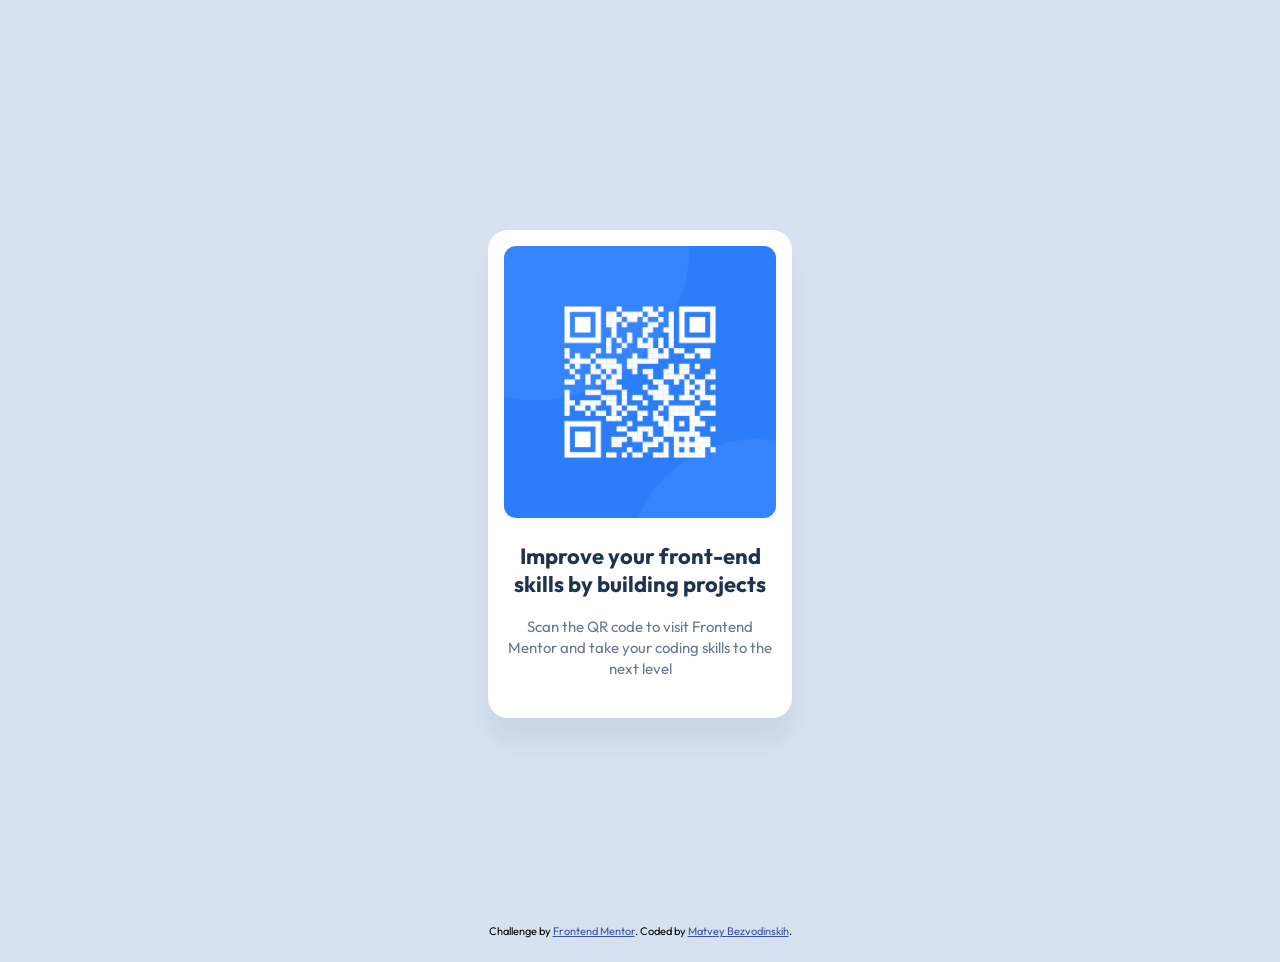
<file: index.html>
<!DOCTYPE html>
<html lang="en">

<head>
  <meta charset="UTF-8">
  <meta name="viewport" content="width=device-width, initial-scale=1.0">
  <!-- displays site properly based on user's device -->
  <link rel="icon" type="image/png" sizes="32x32" href="./images/favicon-32x32.png">
  <link rel="stylesheet" href="style.css">
  <title>Frontend Mentor | QR code component</title>
  <!-- Feel free to remove these styles or customise in your own stylesheet 👍 -->
</head>

<body>
  <main class="page-main">
    <article class="qr-card">
      <img src="images/image-qr-code.png" alt="QR code to visit Frontend Mentor website" class="qr-card__imge">
      <h1 class="qr-card__title">Improve your front-end skills by building projects
      </h1>
      <p class="qr-card__paragraph">Scan the QR code to visit Frontend Mentor and take your coding skills to the next level
      </p>
    </article>
  </main>
  <footer class="attribution">
    Challenge by <a href="https://www.frontendmentor.io?ref=challenge">Frontend Mentor</a>.
    Coded by <a href="https://www.frontendmentor.io/profile/matvejbezvodinskih642-create">Matvey Bezvodinskih</a>.
  </footer>

</body>

</html>
</file>
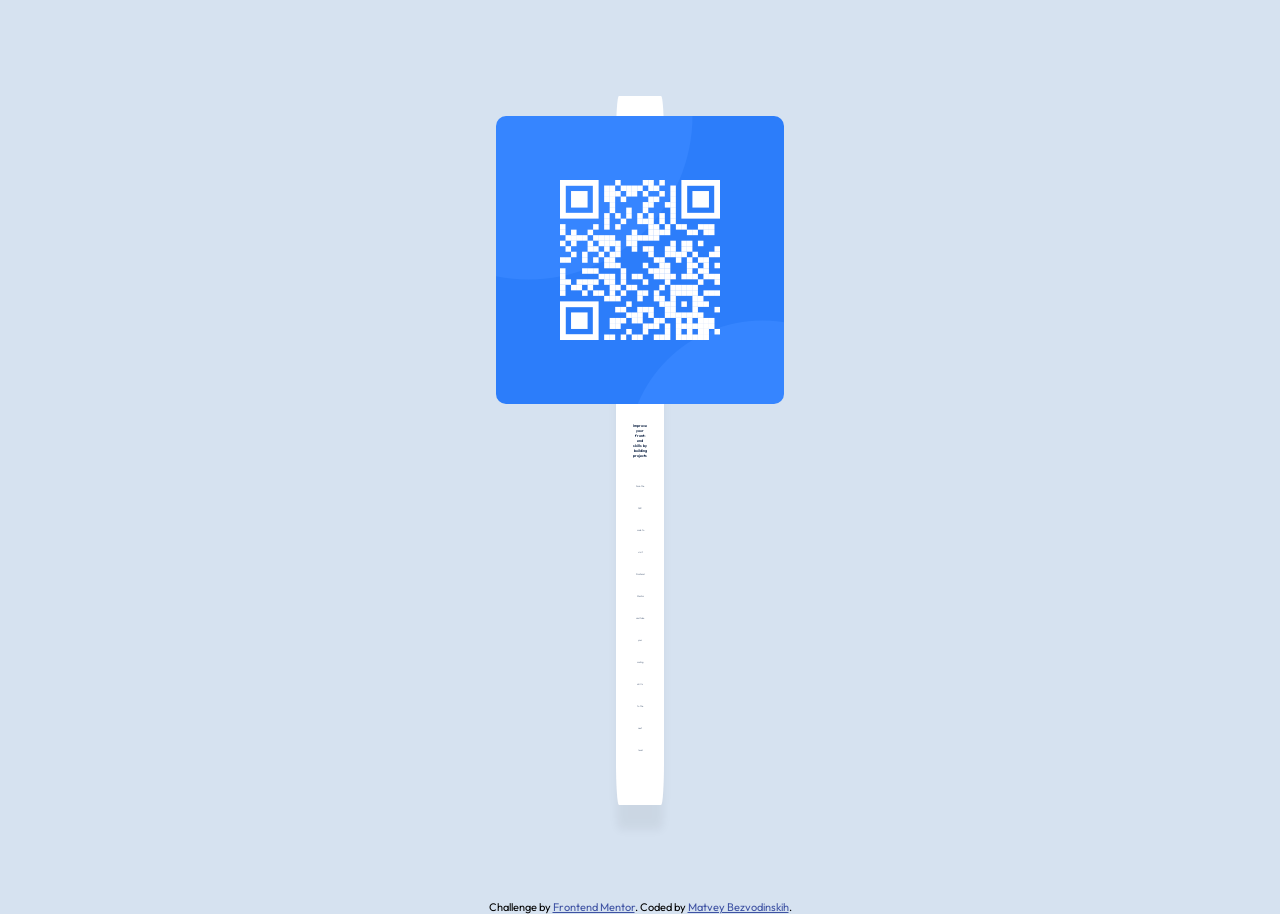
<file: qr-code-component-main/index.html>
<!DOCTYPE html>
<html lang="en">

<head>
  <meta charset="UTF-8">
  <meta name="viewport" content="width=device-width, initial-scale=1.0">
  <!-- displays site properly based on user's device -->
  <link rel="icon" type="image/png" sizes="32x32" href="./images/favicon-32x32.png">
  <link rel="stylesheet" href="style.css">
  <title>Frontend Mentor | QR code component</title>
  <!-- Feel free to remove these styles or customise in your own stylesheet 👍 -->
</head>

<body>
  <main class="page-main">
    <article class="qr-card">
      <img src="images/image-qr-code.png" alt="QR code to visit Frontend Mentor website" class="qr-card__imge">
      <h1 class="qr-card__title">Improve your front-end 
        <br>skills by building projects
      </h1>
      <p class="qr-card__paragraph">Scan the QR code to visit Frontend
        <br>Mentor and take your coding skills
        <br> to the next level
      </p>
    </article>
  </main>
  <footer class="attribution">
    Challenge by <a href="https://www.frontendmentor.io?ref=challenge">Frontend Mentor</a>.
    Coded by <a href="https://www.frontendmentor.io/profile/matvejbezvodinskih642-create">Matvey Bezvodinskih</a>.
  </footer>

</body>

</html>
</file>
<file: style.css>
@import url('https://fonts.googleapis.com/css2?family=Outfit:wght@100..900&display=swap');

:root {
    --white-qr-card-article: hsl(0, 0%, 100%);
    --slate-color-body-300: hsl(212, 45%, 89%);
    --slate-fon-paragraph-500: hsl(216, 15%, 48%);
    --slate-color-title-900: hsl(218, 44%, 22%);
}

* {
    padding: 0;
    margin: 0;
    box-sizing: border-box;
}

body {
    font-family: 'Outfit', sans-serif;
    background-color: var(--slate-color-body-300);
    padding: 1.5rem;
}

.page-main {
    display: flex;
    justify-content: center;
    align-items: center;
    min-height: 100vh;
    gap: 1.5rem;
}

.qr-card {
    display: flex;
    flex-direction: column;
    align-items: center;
    text-align: center;
    max-width: 19rem;
    width: 100%;
    background-color: var(--white-qr-card-article);
    padding: 1rem;
    border-radius: 1.25rem;
    box-shadow: 0px 25px 20px rgba(0,0,0,0.05)

}

.qr-card__imge {
    width: 100%;
    border-radius: 0.75rem;

}

.qr-card__title {
    color: var(--slate-color-title-900);
    font-weight: 700;
    font-size: 1.375rem;
    margin-top: 1.5rem;
    inline-size: 1.3;
}

.qr-card__paragraph {
    color: var(--slate-fon-paragraph-500);
    font-size:  0.9375rem;
    font-weight: 400;
    padding-bottom: 23px;
    padding-top: 18px;
    line-height: 1.4;
}

.attribution {
    font-size: 0.6875rem;
    text-align: center;
}

.attribution a {
    color: hsl(228, 45%, 44%);
}
</file>
<file: qr-code-component-main/style.css>
@import url('https://fonts.googleapis.com/css2?family=Outfit:wght@100..900&display=swap');

:root {
    --white-qr-card-article: hsl(0, 0%, 100%);
    --slate-color-body-300: hsl(212, 45%, 89%);
    --slate-fon-paragraph-500: hsl(216, 15%, 48%);
    --slate-color-title-900: hsl(218, 44%, 22%);
}

* {
    padding: 0;
    margin: 0;
    box-sizing: border-box;
}

body {
    font-family: 'Outfit', sans-serif;
    background-color: var(--slate-color-body-300)
}

.page-main {
    display: flex;
    justify-content: center;
    align-items: center;
    height: 100vh;
}

.qr-card {
    display: flex;
    flex-direction: column;
    align-items: center;
    text-align: center;
    max-width: 3rem;
    width: 100%;
    background-color: var(--white-qr-card-article);
    padding: 20px;
    border-radius: 6%;
    box-shadow: 0px 25px 10px rgba(0,0,0,0.05)

}

.qr-card__imge {
    width: 288px;
    border-radius: 10px;
}

.qr-card__title {
    color: var(--slate-color-title-900);
    font-weight: 700;
    font-size: 0.23rem;
    padding-top: 19px
}

.qr-card__paragraph {
    color: var(--slate-fon-paragraph-500);
    font-size: 0.15rem;
    font-weight: 400;
    padding-bottom: 23px;
    padding-top: 18px;
    line-height: 22px;
}

.attribution {
    font-size: 0.6875rem;
    text-align: center;
}

.attribution a {
    color: hsl(228, 45%, 44%);
}
</file>
